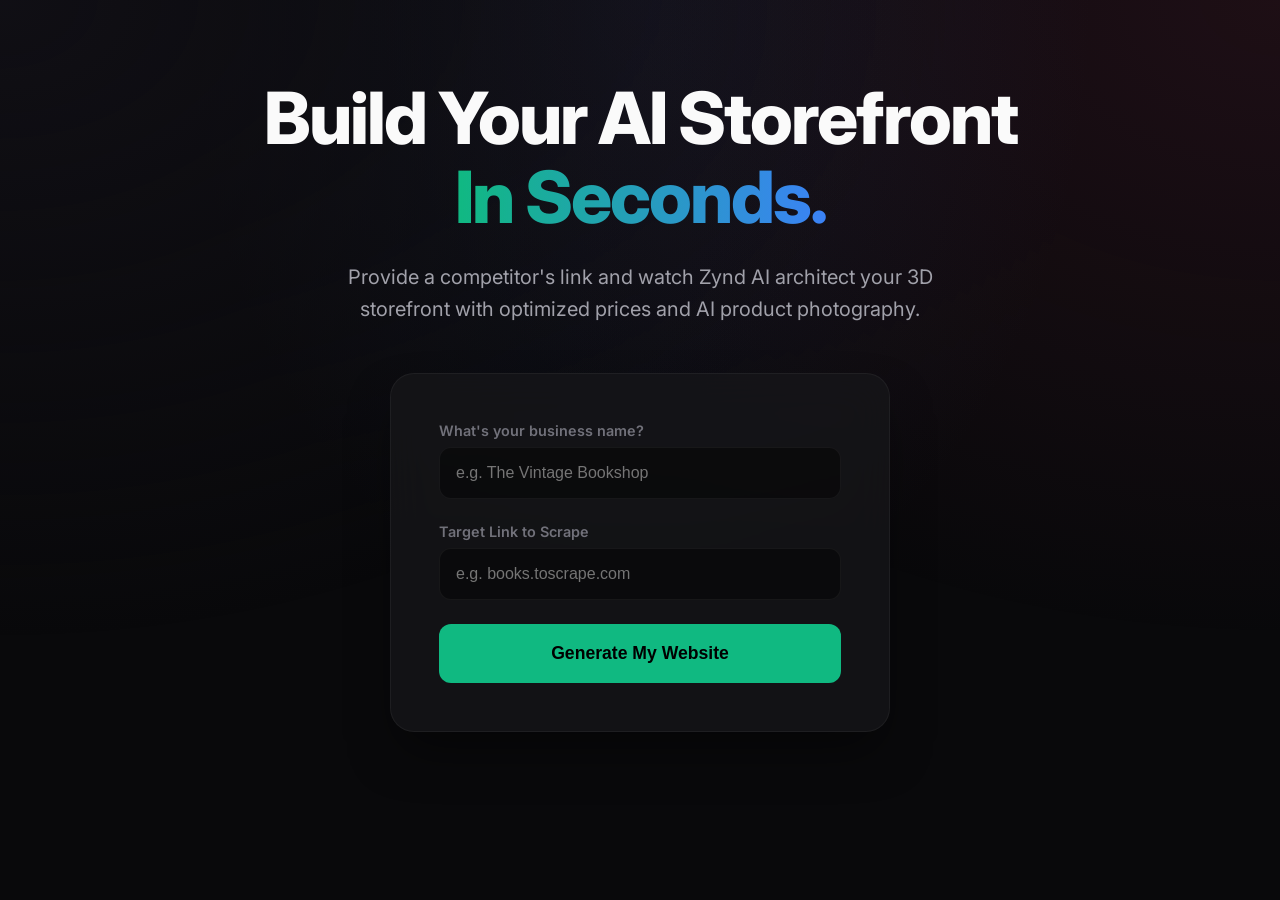
<file: index.html>
<!DOCTYPE html>
<html lang="en">
<head>
    <meta charset="UTF-8">
    <meta name="viewport" content="width=device-width, initial-scale=1.0">
    <title>OmniStrike — Create Your AI Storefront</title>
    <link rel="stylesheet" href="style.css">
    <link href="https://fonts.googleapis.com/css2?family=Inter:wght@300;400;600;800&display=swap" rel="stylesheet">
</head>
<body class="landing-page">
    <div class="background-3d">
        <div class="mesh-gradient"></div>
    </div>
    
    <div class="container landing-container">
        <header>
            <h1 class="hero-title">Build Your AI Storefront <br> <span class="gradient-text">In Seconds.</span></h1>
            <p class="hero-subtitle">Provide a competitor's link and watch Zynd AI architect your 3D storefront with optimized prices and AI product photography.</p>
        </header>

        <div class="generator-card">
            <div class="input-group-vertical">
                <div class="field">
                    <label>What's your business name?</label>
                    <input type="text" id="business-input" placeholder="e.g. The Vintage Bookshop">
                </div>
                <div class="field">
                    <label>Target Link to Scrape</label>
                    <input type="text" id="url-input" placeholder="e.g. books.toscrape.com">
                </div>
                <button id="generate-btn" class="primary-btn">Generate My Website</button>
            </div>
            
            <div id="loading-zone" class="loading-zone hidden">
                <div class="loader"></div>
                <p id="status-text">Zynd AI is initializing...</p>
            </div>
        </div>
    </div>

    <script>
        document.getElementById('generate-btn').addEventListener('click', async () => {
            const btn = document.getElementById('generate-btn');
            const businessName = document.getElementById('business-input').value || "OmniStrike Store";
            const targetUrl = document.getElementById('url-input').value;
            const loadingZone = document.getElementById('loading-zone');
            const statusText = document.getElementById('status-text');

            if (!targetUrl) {
                alert("Please provide a target link!");
                return;
            }

            // UI State
            btn.style.display = 'none';
            loadingZone.classList.remove('hidden');
            statusText.textContent = "Zynd AI: Scraping Competitor Data...";

            try {
                const response = await fetch('http://localhost:5000/api/generate', {
                    method: 'POST',
                    headers: { 'Content-Type': 'application/json' },
                    body: JSON.stringify({ business_name: businessName, target_url: targetUrl })
                });

                if (!response.ok) throw new Error("Generation failed");

                statusText.textContent = "AI: Generating Product Photography...";
                
                // Give a moment for the user to see the progress
                setTimeout(() => {
                    statusText.textContent = "Success! Launching your website...";
                    setTimeout(() => {
                        window.location.href = '/store.html';
                    }, 1000);
                }, 1500);

            } catch (error) {
                alert("Error: " + error.message);
                btn.style.display = 'block';
                loadingZone.classList.add('hidden');
            }
        });
    </script>
</body>
</html>
</file>
<file: style.css>
:root {
    --bg-dark: #09090b;
    --text-light: #fafafa;
    --accent-glow: #10b981;
    --accent-special: #f43f5e;
    --card-bg: rgba(24, 24, 27, 0.7);
    --border-subtle: rgba(255, 255, 255, 0.05);
}

* {
    margin: 0;
    padding: 0;
    box-sizing: border-box;
}

body {
    font-family: 'Inter', sans-serif;
    background-color: var(--bg-dark);
    color: var(--text-light);
    min-height: 100vh;
    overflow-x: hidden;
}

.background-3d {
    position: fixed;
    top: 0;
    left: 0;
    width: 100vw;
    height: 100vh;
    z-index: -1;
    background-image: 
        radial-gradient(at 0% 0%, hsla(253,16%,7%,1) 0, transparent 50%), 
        radial-gradient(at 50% 0%, hsla(225,39%,30%,0.2) 0, transparent 50%), 
        radial-gradient(at 100% 0%, hsla(339,49%,30%,0.2) 0, transparent 50%);
}

.container {
    max-width: 1200px;
    margin: 0 auto;
    padding: 2rem;
}

/* LANDING PAGE SPECIFIC */
.landing-container {
    display: flex;
    flex-direction: column;
    align-items: center;
    justify-content: center;
    min-height: 90vh;
    text-align: center;
}

.hero-title {
    font-size: 4.5rem;
    font-weight: 800;
    line-height: 1.1;
    margin-bottom: 1.5rem;
    letter-spacing: -2px;
}

.gradient-text {
    background: linear-gradient(to right, #10b981, #3b82f6);
    -webkit-background-clip: text;
    -webkit-text-fill-color: transparent;
}

.hero-subtitle {
    font-size: 1.25rem;
    color: #a1a1aa;
    max-width: 600px;
    margin: 0 auto 3rem;
    line-height: 1.6;
}

.generator-card {
    background: var(--card-bg);
    border: 1px solid var(--border-subtle);
    padding: 3rem;
    border-radius: 24px;
    width: 100%;
    max-width: 500px;
    backdrop-filter: blur(20px);
    box-shadow: 0 25px 50px -12px rgba(0, 0, 0, 0.5);
}

.input-group-vertical {
    display: flex;
    flex-direction: column;
    gap: 1.5rem;
    text-align: left;
}

.field label {
    display: block;
    font-size: 0.9rem;
    color: #71717a;
    margin-bottom: 0.5rem;
    font-weight: 600;
}

input {
    width: 100%;
    background: rgba(0,0,0,0.4);
    border: 1px solid var(--border-subtle);
    color: white;
    padding: 1rem;
    border-radius: 12px;
    font-size: 1rem;
    outline: none;
    transition: all 0.3s ease;
}

input:focus {
    border-color: var(--accent-glow);
    box-shadow: 0 0 0 2px rgba(16, 185, 129, 0.2);
}

.primary-btn {
    background: var(--accent-glow);
    color: black;
    border: none;
    padding: 1.2rem;
    border-radius: 12px;
    font-weight: 800;
    font-size: 1.1rem;
    cursor: pointer;
    transition: transform 0.2s ease, box-shadow 0.2s ease;
}

.primary-btn:hover {
    transform: translateY(-2px);
    box-shadow: 0 10px 20px rgba(16, 185, 129, 0.3);
}

/* STORE PAGE SPECIFIC */
.store-nav {
    display: flex;
    justify-content: space-between;
    align-items: center;
    margin-bottom: 3rem;
}

.back-link {
    color: #a1a1aa;
    text-decoration: none;
    font-weight: 600;
}

.back-link:hover { color: white; }

.live-badge {
    background: rgba(16, 185, 129, 0.1);
    border: 1px solid rgba(16, 185, 129, 0.2);
    padding: 0.5rem 1rem;
    border-radius: 20px;
    color: #10b981;
    font-size: 0.85rem;
    font-weight: 600;
    display: flex;
    align-items: center;
    gap: 0.5rem;
}

.store-header {
    margin-bottom: 4rem;
}

.store-header h1 {
    font-size: 3rem;
    font-weight: 800;
    text-align: left;
}

/* LOADER */
.loading-zone {
    padding: 1rem 0;
}

.loader {
    width: 48px;
    height: 48px;
    border: 5px solid #FFF;
    border-bottom-color: var(--accent-glow);
    border-radius: 50%;
    display: inline-block;
    box-sizing: border-box;
    animation: rotation 1s linear infinite;
    margin-bottom: 1rem;
}

@keyframes rotation {
    0% { transform: rotate(0deg); }
    100% { transform: rotate(360deg); }
}

.hidden { display: none; }

/* SHARED GRID & CARDS */
.product-grid {
    display: grid;
    grid-template-columns: repeat(auto-fill, minmax(300px, 1fr));
    gap: 2rem;
}

.product-card {
    background: var(--card-bg);
    border: 1px solid var(--border-subtle);
    border-radius: 20px;
    padding: 1.5rem;
    display: flex;
    flex-direction: column;
}

.product-image {
    width: 100%;
    height: 200px;
    object-fit: cover;
    border-radius: 12px;
    margin-bottom: 1.2rem;
}

.product-name {
    font-size: 1.1rem;
    font-weight: 600;
    margin-bottom: 1rem;
    text-align: left;
}

.price-container {
    display: flex;
    justify-content: space-between;
    align-items: flex-end;
    margin-top: auto;
}

.price-block {
    display: flex;
    flex-direction: column;
    text-align: left;
}

.original-price {
    font-size: 0.8rem;
    color: #71717a;
    text-decoration: line-through;
}

.new-price {
    font-size: 1.5rem;
    font-weight: 800;
}

.discount-badge {
    background: var(--accent-glow);
    color: black;
    font-weight: 800;
    padding: 0.3rem 0.6rem;
    border-radius: 6px;
    font-size: 0.8rem;
}

@keyframes fadeInUp {
    from { opacity: 0; transform: translateY(20px); }
    to { opacity: 1; transform: translateY(0); }
}

.pulse {
    width: 8px;
    height: 8px;
    background-color: #10b981;
    border-radius: 50%;
    display: inline-block;
}
</file>
